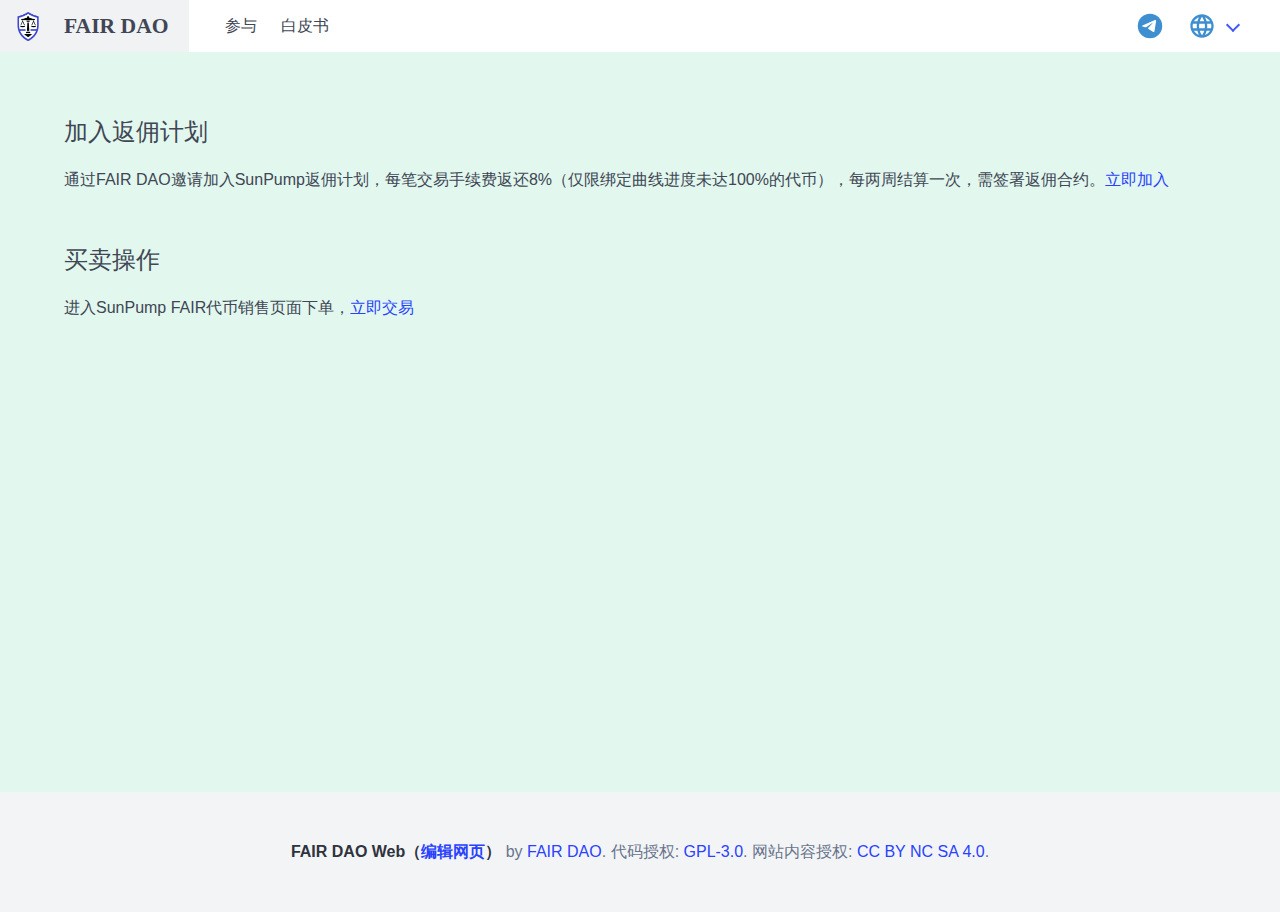
<file: buy.html>
<!DOCTYPE html>
<html>
<head>
    <meta charset="utf-8">
    <meta http-equiv="X-UA-Compatible" content="IE=edge">
    <meta name="viewport" content="width=device-width, initial-scale=1">
    <meta name="description" content="Fair DAO ">
    <title>
        contributor
    </title>
    <base href="/" />
    <link rel="icon" type="image/png" href="icon-512.png" />
    <link href="manifest.webmanifest" rel="manifest" />
    <link rel="apple-touch-icon" sizes="512x512" href="icon-512.png" />
    <link rel="apple-touch-icon" sizes="192x192" href="icon-192.png" />
    <link rel="stylesheet" href="bulma.min.css">
    <link href="fair.css" rel="stylesheet" />
</head>
<body>
    <div>
        <div id="header"></div>
        <div class="body whitepaper">
            <div class="items">
                <div class="item">
                    <div class="item-title is-size-4" data-bind="join-plan"></div>
                    <div class="item-des" data-bind="join-plan-des">
                        
                    </div>
                </div>
                <div class="item">
                    <div class="item-title is-size-4" data-bind="buy-sale">购买或出售</div>
                    <div class="item-des" data-bind="buy-sale-des">
                        进入SunPump FAIR代币销售页面下单，<a href="https://sunpump.meme/token/TU6x2QQoiU6TU6iePvV9Kacv2fADvMT2F6">马上购买</a>
                    </div>
                </div>
            </div>
        </div>
        <footer id="footer" class="footer">
        </footer>
    </div>
    <script src="fair.js"></script>
</body>
</html>
</file>
<file: fair.css>
﻿
html {
    font-size: 16px;
}

body {
    margin: 0px;
    background-size: 100% auto;
    background-position: 0 100%;
    background-repeat: no-repeat;
    min-height: 100vh;
}

.body {
    min-height: calc(100vh - 10rem);
    background-color: #e2f7ee;
}


.donate {
    display: flex;
    flex-direction: column;
    align-content: center;
    justify-content: center;
    align-items: center;
    margin-top: 4rem;
}

.subpage {
    display: none;
}

[data-bind-if], [data-bind], [data-bind-for] > * {
    display: none !important;
}

.logo img {
    height: 2.25rem;
    max-height: 2.25rem !important;
    width: 2.25rem;
}

.mid svg {
    width: 300px;
}

.tpl {
    display: none !important;
}

.logo-title {
    font-size: 1.35rem;
    padding: 0 0.5rem;
    font-weight: 900;
    font-family: montserrat;
}

.hero .title {
    padding-bottom: 0.75rem;
}

.subtitle {
}

#Title {
    padding: 0.25rem 0;
}

.dao {
    display: flex;
    align-content: space-around;
    flex-direction: row;
    align-items: center;
    padding: 2rem 0 2rem 0;
    background-color: #b9d6f2;
}

    .dao > div > div {
        padding: 0 5vw;
    }

    .dao > div:first-child {
        text-align: left;
        width: 35%;
    }

    .dao .dao-des {
        min-height: 10rem;
    }

    .dao > div:last-child {
        text-align: right;
        width: 35%;
    }

    .dao .mid {
        width: 30%;
        display: flex;
        align-items: center;
        justify-content: center;
    }


.content .items {
    display: flex;
    flex-wrap: wrap;
    justify-content: space-evenly;
}

.content .item {
    flex: auto;
    padding: 1rem;
    text-align: justify;
}

.content .item-link a {
    padding: 0.25rem;
}

.content .new {
    color: blue;
}

.content .item-name {
    font-weight: 700;
}

.content .item-detail {
    font-size: 0.9em;
}

    .content .item-detail span {
        padding: 0 0.25rem;
        display: inline-block;
    }

.tabs-content > div {
    display: none;
    padding: 0 2rem;
}

    .tabs-content > div.is-active {
        display: block;
    }

.navbar-end img, .bd-navbar-mobile-icon img {
    width: 2.15rem;
    height: auto;
    max-height: unset;
}
.bigTitle {
    font-size: 1.35rem;
    color: #0094ff;
    font-weight: 700;
    line-height: 2rem;
    font-family: montserrat;
    display: flex;
    align-items: center;
    justify-content: flex-end;
    padding-right:2rem;
    padding-top:1rem;
}

.footer {
    background-color: var(--bulma-scheme-main);
    --bulma-footer-padding: 3rem 1.5rem 3rem;
    background: var(--bulma-background);
    color: var(--bulma-text-weak);
    position: relative;
    z-index: 1;
}

.disclaimer {
    margin-bottom: 2rem;
}

/*----------- whitepaper  -------------*/
.whitepaper {
    padding: 2rem 3rem;
    line-height: 2rem;
}

    .whitepaper .item {
        padding: 1rem;
    }

    .whitepaper .item-title {
        padding: 1rem 0;
    }

    .whitepaper br {
        padding: 1.5rem;
    }

@media screen and (min-width: 1024px) {
    #main {
    }
}

@media screen and (max-width: 744px) {
    html {
        font-size: 12px;
    }

    .content .items {
        display: unset;
    }

    .whitepaper .item {
        padding: 1rem;
    }


    .dao {
        display: block;
    }

        .dao .mid {
            display: none;
        }

        .dao > div {
            width: 100vw !important;
        }

        .dao * {
            text-align: left !important;
        }

        .dao .dao-des {
            min-height: unset;
        }


        .dao > div:last-child {
            padding-top: 1.5rem;
        }
}
</file>
